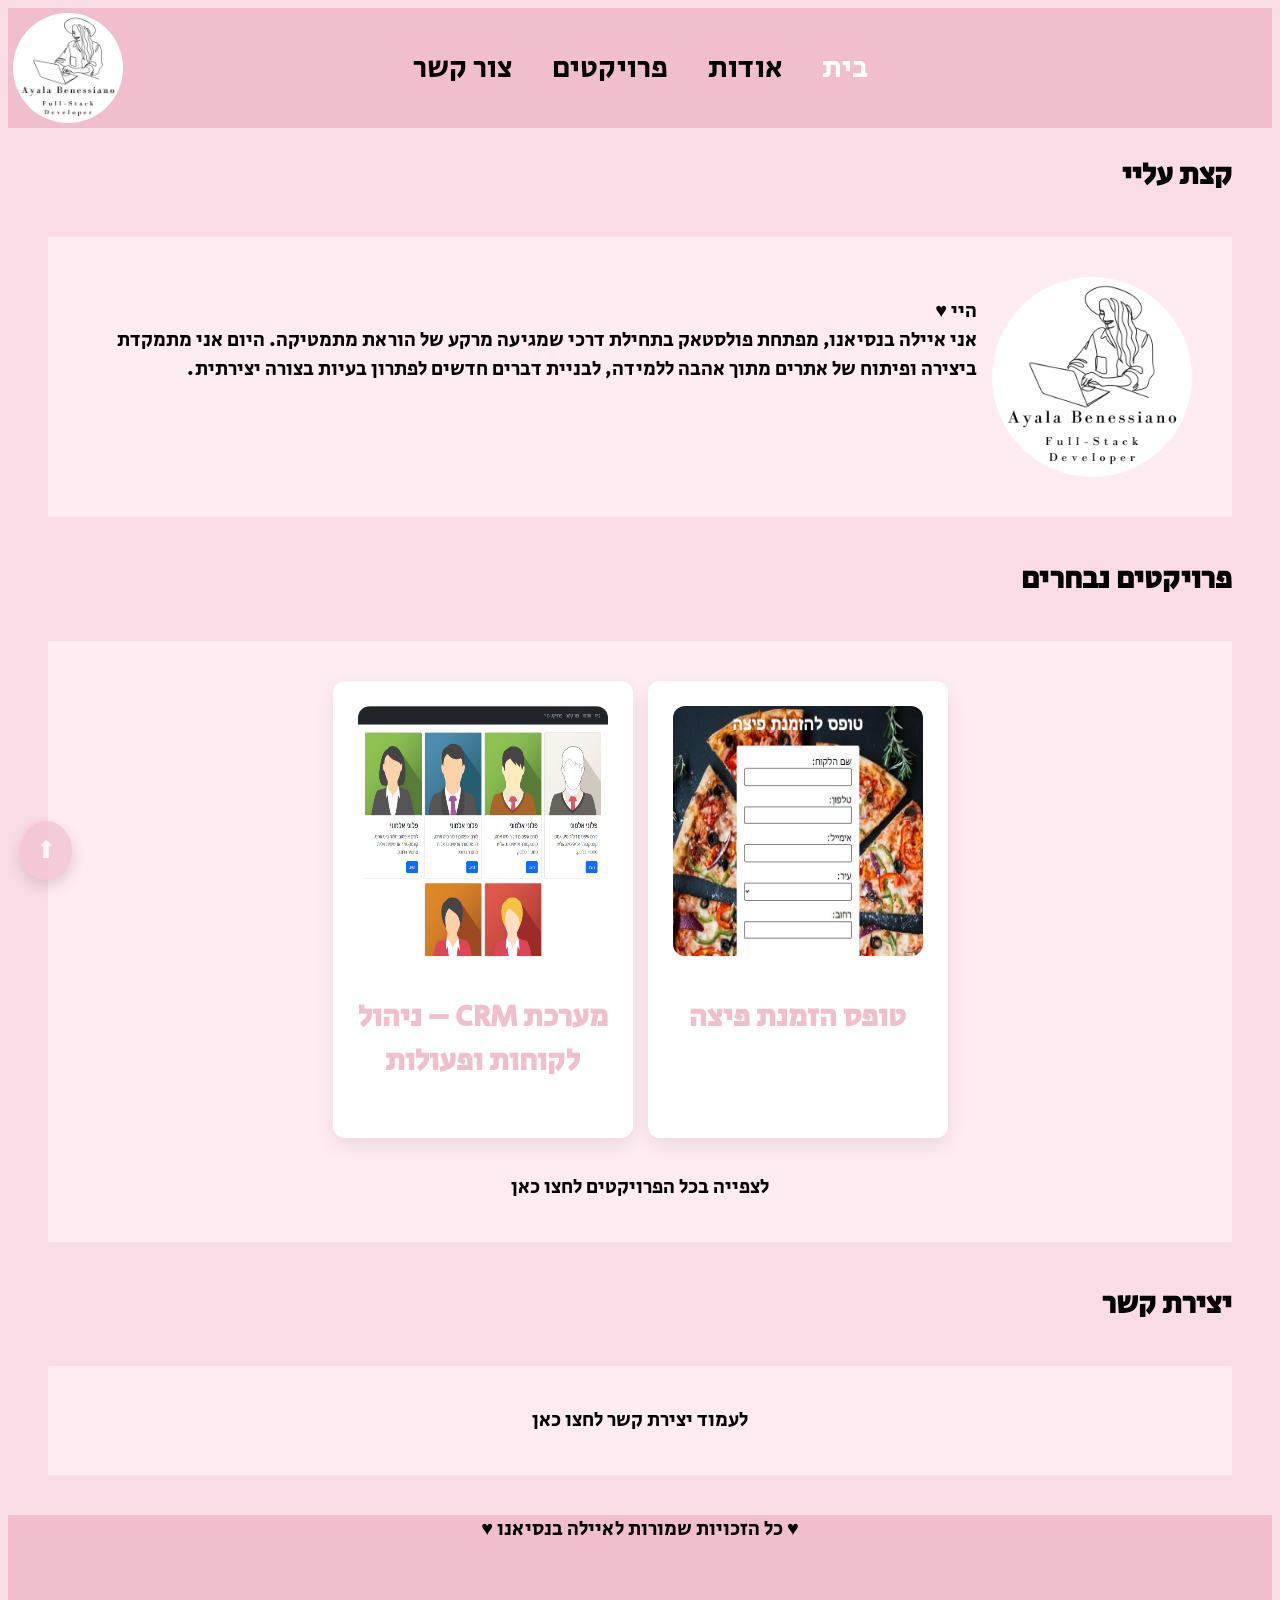
<file: practice/index.html>
<!DOCTYPE html>
<html lang="en">
<head>
    <meta charset="UTF-8">
    <meta name="viewport" content="width=device-width, initial-scale=1.0">
    <title>portfolio</title>
    <link rel="stylesheet" href="style.css">
</head>
<body id="top">
    <header>
        <input type="checkbox" id="menu-toggle">
        <label for="menu-toggle" class="menu-icon">☰</label>

        <nav class="main-nav">
            <ul>
                <li><a href="index.html" class="Current-page">בית</a></li>
                <li><a href="aboutpage.html">אודות</a></li>
                <li><a href="projectspage.html">פרויקטים</a></li>
                <li><a href="contactpage.html">צור קשר</a></li>
            </ul>
        </nav>
        <div class="logo">
            <img src="./media/logo.png" alt="לוגו">
        </div>
    </header>

    <main>

        <section>
            <h2>קצת עליי</h2>
            <div class="about-section section ">
                <img src="./media/logo.png" alt="תמונת פרופיל"> 
                <p>
                היי ♥
                <br>
                אני איילה בנסיאנו, 
                מפתחת פולסטאק בתחילת דרכי שמגיעה מרקע של הוראת מתמטיקה. 
                היום אני מתמקדת ביצירה ופיתוח של אתרים 
                מתוך אהבה ללמידה, לבניית דברים חדשים לפתרון בעיות בצורה יצירתית.
                </p>
            </div>
        </section>

        <section>
            <h2>פרויקטים נבחרים</h2>
            <div class="projects-section section">
                <div class="project-card">
                <a>
                    <img src="./media/forms2.JPG" alt="forms2">
                    <h3>טופס הזמנת פיצה</h3>
                </a>
                </div>

                <div class="project-card">
                <a >
                        <img src="./media/crm.JPG" alt="crm">
                    <h3>מערכת CRM – ניהול לקוחות ופעולות</h3>
                </a>
                </div>

                <a href="projectspage.html" class="link-to-projectspage">לצפייה בכל הפרויקטים לחצו כאן</a>
            </div>
        </section>
        
        <section>
            <h2>יצירת קשר</h2>
            <div class="contact-section section">
                <a href="contactpage.html">לעמוד יצירת קשר לחצו כאן</a>
            </div>
        </section>
    </main>
  

<footer>
        <p>♥ כל הזכויות שמורות לאיילה בנסיאנו ♥
        </p>
</footer>

<a href="#top" class="back-to-top">⬆</a>

</body>
</html>
</file>
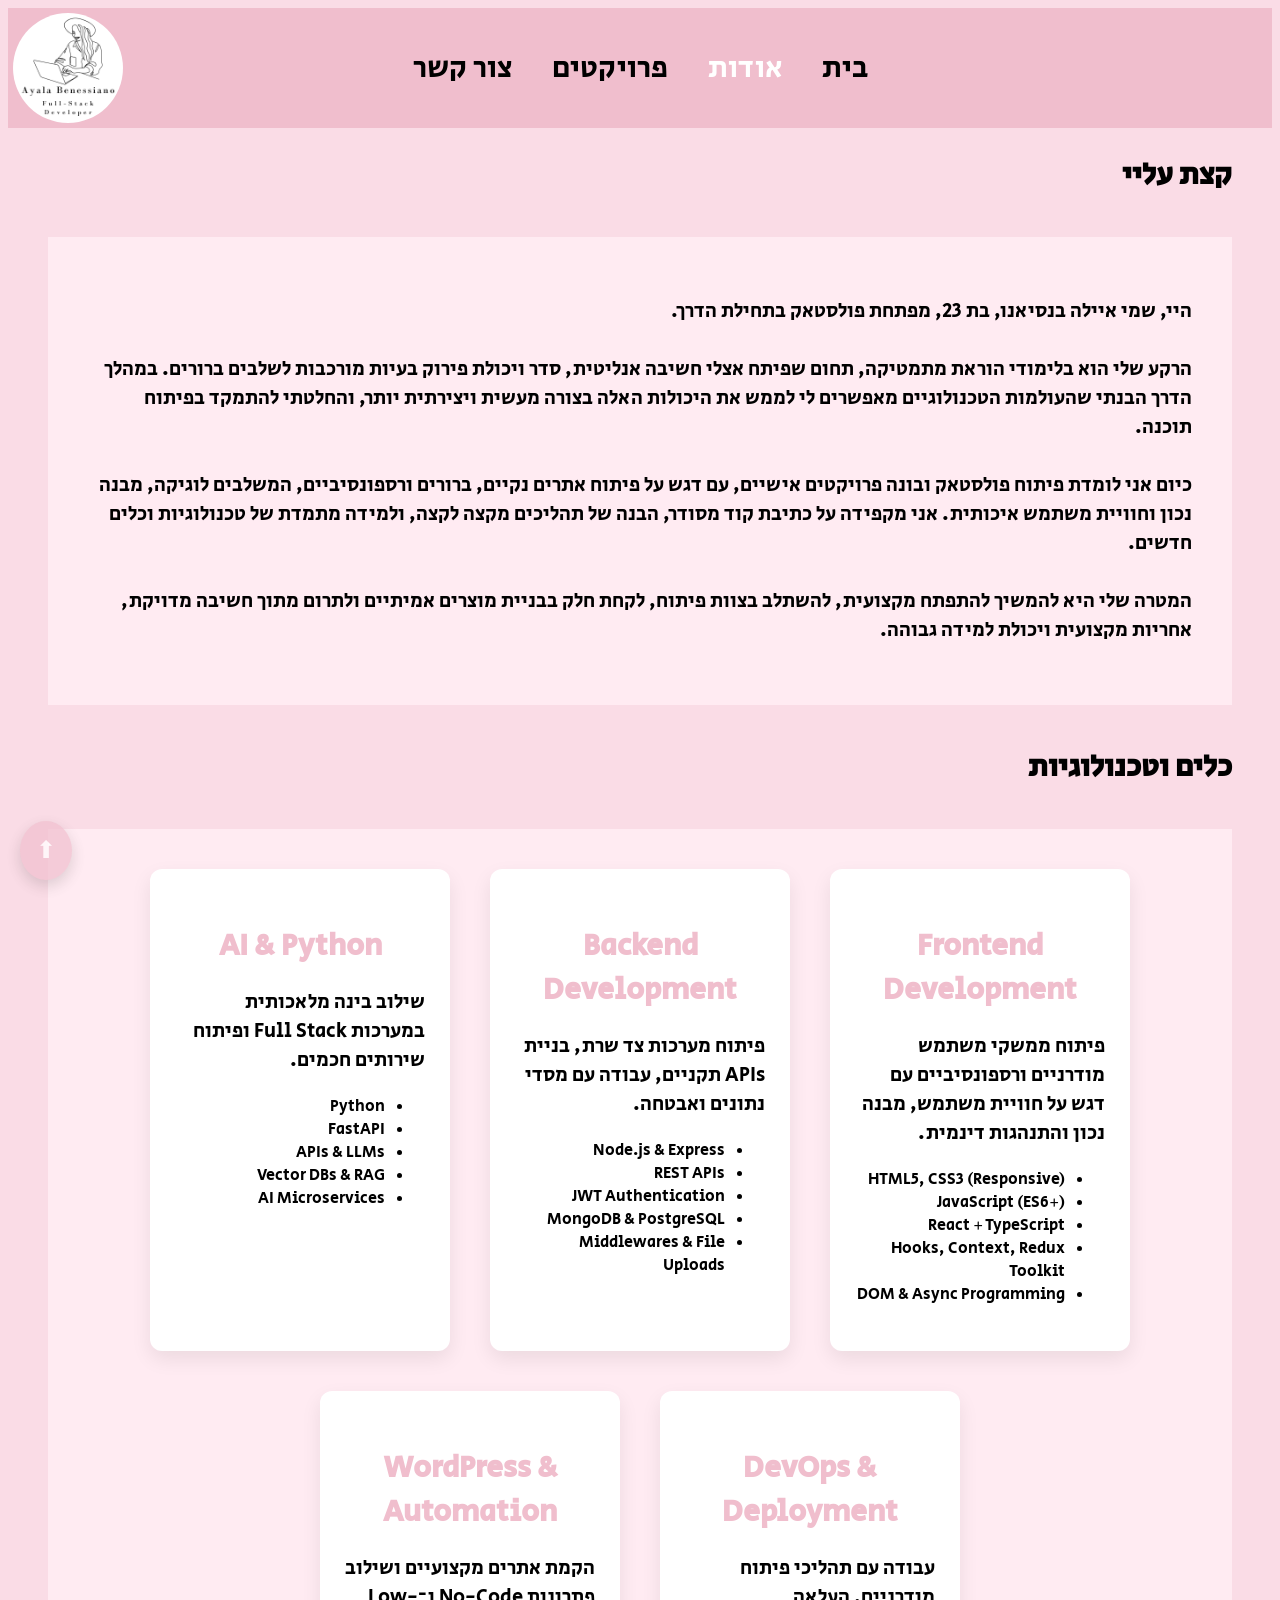
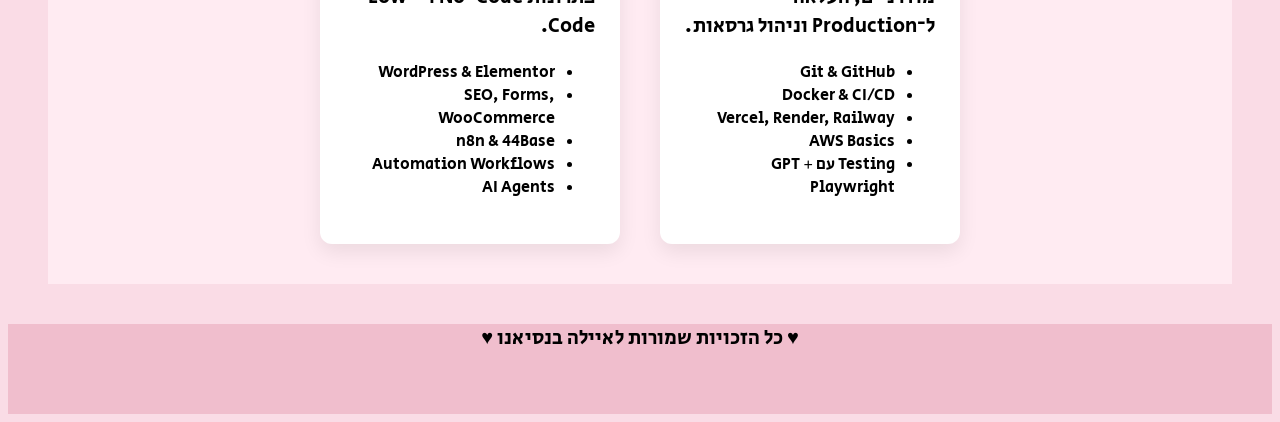
<file: practice/aboutpage.html>
<!DOCTYPE html>
<html lang="en">
<head>
    <meta charset="UTF-8">
    <meta name="viewport" content="width=device-width, initial-scale=1.0">
    <title>portfolio</title>
    <link rel="stylesheet" href="style.css">
</head>
<body id="top">
    <header>
        <input type="checkbox" id="menu-toggle">
        <label for="menu-toggle" class="menu-icon">☰</label>

        <nav class="main-nav">
            <ul>
                <li><a href="index.html">בית</a></li>
                <li><a href="aboutpage.html" class="Current-page">אודות</a></li>
                <li><a href="projectspage.html">פרויקטים</a></li>
                <li><a href="contactpage.html">צור קשר</a></li>
            </ul>
        </nav>
        <div class="logo">
            <img src="./media/logo.png" alt="לוגו">
        </div>
    </header>


    <main>
    <h2>קצת עליי</h2>
    <section  class="about-section aboutpage section">

        <div>
            <p>
                היי, שמי איילה בנסיאנו, בת 23, מפתחת פולסטאק בתחילת הדרך.
                <br><br>
                הרקע שלי הוא בלימודי הוראת מתמטיקה, תחום שפיתח אצלי חשיבה אנליטית, סדר ויכולת פירוק בעיות מורכבות לשלבים ברורים. במהלך הדרך הבנתי שהעולמות הטכנולוגיים מאפשרים לי לממש את היכולות האלה בצורה מעשית ויצירתית יותר, והחלטתי להתמקד בפיתוח תוכנה.
                <br><br>
                כיום אני לומדת פיתוח פולסטאק ובונה פרויקטים אישיים, עם דגש על פיתוח אתרים נקיים, ברורים ורספונסיביים, המשלבים לוגיקה, מבנה נכון וחוויית משתמש איכותית. אני מקפידה על כתיבת קוד מסודר, הבנה של תהליכים מקצה לקצה, ולמידה מתמדת של טכנולוגיות וכלים חדשים.
                <br><br>
                המטרה שלי היא להמשיך להתפתח מקצועית, להשתלב בצוות פיתוח, לקחת חלק בבניית מוצרים אמיתיים ולתרום מתוך חשיבה מדויקת, אחריות מקצועית ויכולת למידה גבוהה.
            </p>
        </div>
    </section>

    <h2>כלים וטכנולוגיות</h2>
    <section class="skills-section section">

            <div class="skill-card">
                <h3>Frontend Development</h3>
                <p>
                    פיתוח ממשקי משתמש מודרניים ורספונסיביים עם דגש על חוויית משתמש,
                    מבנה נכון והתנהגות דינמית.
                </p>
                <ul>
                    <li>HTML5, CSS3 (Responsive)</li>
                    <li>JavaScript (ES6+)</li>
                    <li>React + TypeScript</li>
                    <li>Hooks, Context, Redux Toolkit</li>
                    <li>DOM & Async Programming</li>
                </ul>
            </div>

            <div class="skill-card">
                <h3>Backend Development</h3>
                <p>
                    פיתוח מערכות צד שרת, בניית APIs תקניים,
                    עבודה עם מסדי נתונים ואבטחה.
                </p>
                <ul>
                    <li>Node.js & Express</li>
                    <li>REST APIs</li>
                    <li>JWT Authentication</li>
                    <li>MongoDB & PostgreSQL</li>
                    <li>Middlewares & File Uploads</li>
                </ul>
            </div>

            <div class="skill-card">
                <h3>AI & Python</h3>
                <p>
                    שילוב בינה מלאכותית במערכות Full Stack
                    ופיתוח שירותים חכמים.
                </p>
                <ul>
                    <li>Python</li>
                    <li>FastAPI</li>
                    <li>APIs & LLMs</li>
                    <li>Vector DBs & RAG</li>
                    <li>AI Microservices</li>
                </ul>
            </div>

            <div class="skill-card">
                <h3>DevOps & Deployment</h3>
                <p>
                    עבודה עם תהליכי פיתוח מודרניים,
                    העלאה ל־Production וניהול גרסאות.
                </p>
                <ul>
                    <li>Git & GitHub</li>
                    <li>Docker & CI/CD</li>
                    <li>Vercel, Render, Railway</li>
                    <li>AWS Basics</li>
                    <li>Testing עם GPT + Playwright</li>
                </ul>
            </div>

            <div class="skill-card">
                <h3>WordPress & Automation</h3>
                <p>
                    הקמת אתרים מקצועיים ושילוב פתרונות
                    No-Code ו־Low-Code.
                </p>
                <ul>
                    <li>WordPress & Elementor</li>
                    <li>SEO, Forms, WooCommerce</li>
                    <li>n8n & 44Base</li>
                    <li>Automation Workflows</li>
                    <li>AI Agents</li>
                </ul>
            </div>

    </section>

    
    </main>
  

<footer>
        <p>♥ כל הזכויות שמורות לאיילה בנסיאנו ♥</p>
</footer>

<a href="#top" class="back-to-top">⬆</a>

</body>
</html>
</file>
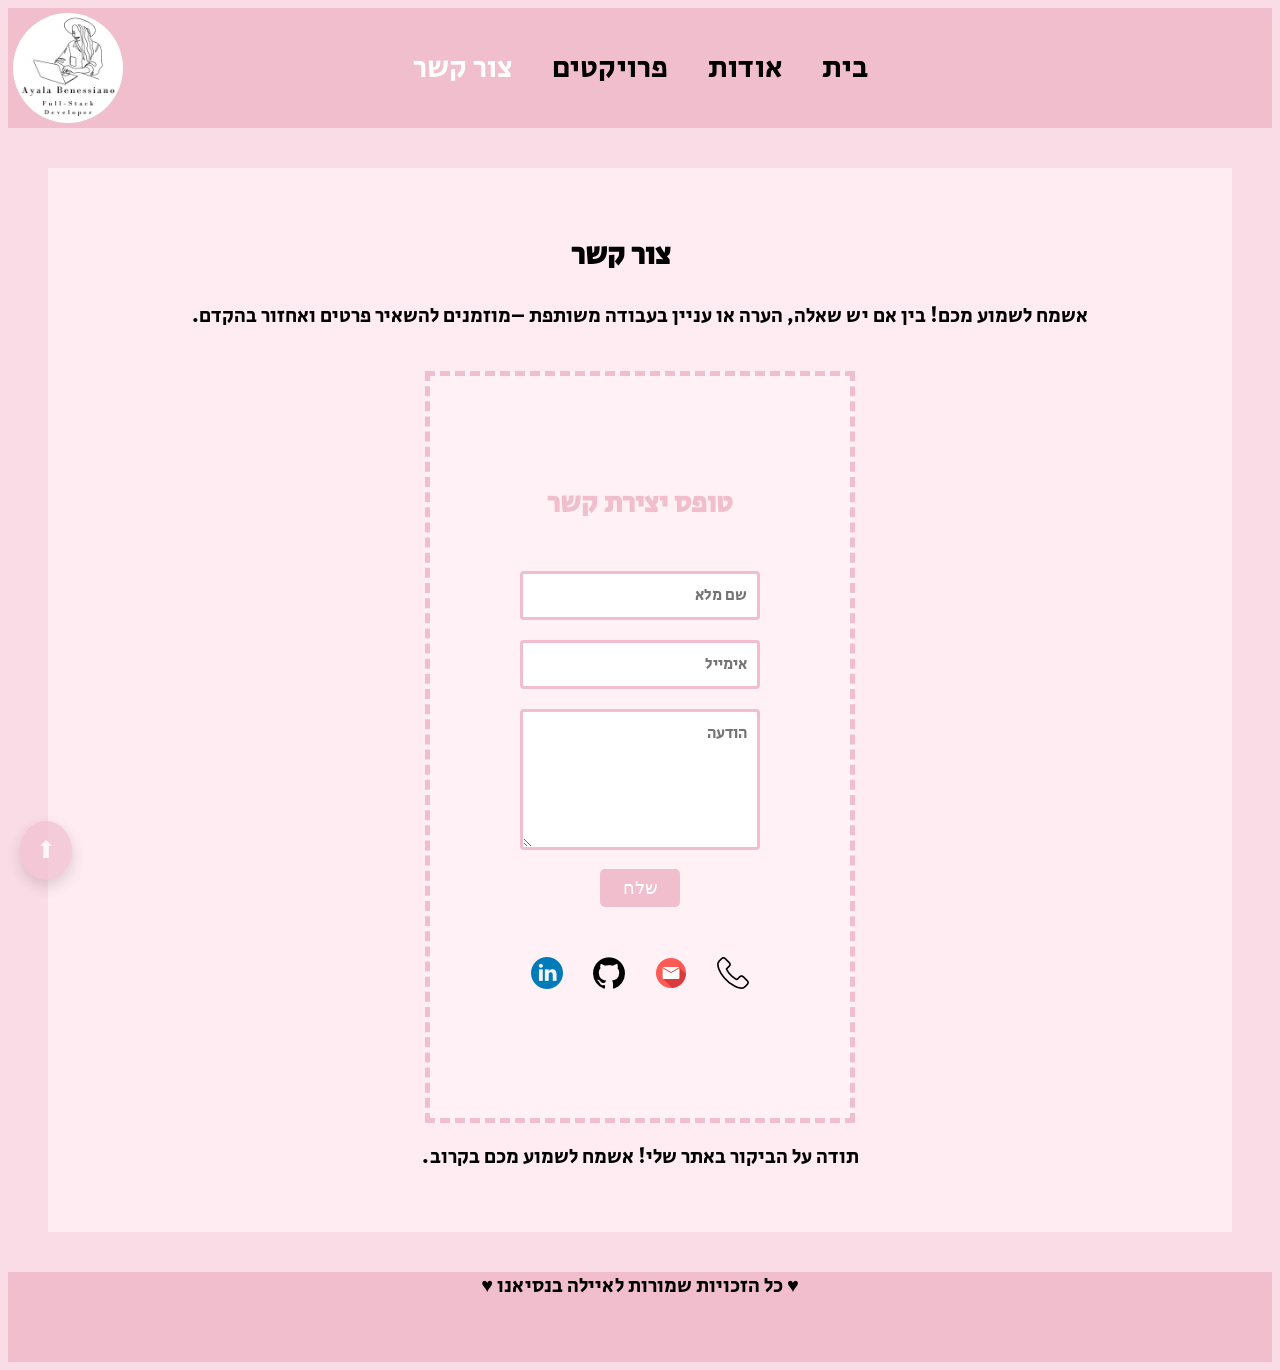
<file: practice/contactpage.html>
<!DOCTYPE html>
<html lang="en">
<head>
    <meta charset="UTF-8">
    <meta name="viewport" content="width=device-width, initial-scale=1.0">
    <title>portfolio</title>
    <link rel="stylesheet" href="style.css">
</head>
<body id="top">
    <header>
        <input type="checkbox" id="menu-toggle">
        <label for="menu-toggle" class="menu-icon">☰</label>

        <nav class="main-nav">
            <ul>
                <li><a href="index.html">בית</a></li>
                <li><a href="aboutpage.html">אודות</a></li>
                <li><a href="projectspage.html">פרויקטים</a></li>
                <li><a href="contactpage.html" class="Current-page">צור קשר</a></li>
            </ul>
        </nav>
        <div class="logo">
            <img src="./media/logo.png" alt="לוגו">
        </div>
    </header>


    <main>
        <div class="contact-section section">
            <h2>צור קשר</h2>
            <p>
            אשמח לשמוע מכם! בין אם יש שאלה, הערה או עניין בעבודה משותפת –מוזמנים להשאיר פרטים ואחזור בהקדם.
            </p>
            <div class="contact-form">
                <form action="https://formspree.io/f/mayvlrpl" method="POST">
                    <div>
                        <h4>טופס יצירת קשר</h4>
                        <input type="text" placeholder="שם מלא" required>
                    </div>
                    
                    <div>
                        <input type="email" placeholder="אימייל" required>
                    </div>

                    <div>
                        <textarea rows="5" placeholder="הודעה" required></textarea>
                    </div>

                    <button type="submit">שלח</button>
                </form>

                <ul class="contact-icons">
                    <li>
                        <a href="tel:0533247922">
                            <img src="./media/telephone.png" alt="phone logo">
                        </a>
                    </li>
                    <li>
                        <a href="mailto:ayalab2502@gmail.com">
                            <img src="./media/mail.png" alt="mail logo">
                        </a>
                    </li>
                    <li>
                        <a href="https://github.com/ayalab2502/------">
                            <img src="./media/github.png" alt="github logo">
                        </a>
                    </li>
                    <li>
                        <a href="https://www.linkedin.com/in/%D7%90%D7%99%D7%99%D7%9C%D7%94-%D7%91%D7%A0%D7%A1%D7%99%D7%90%D7%A0%D7%95-05519a382/">
                            <img src="./media/linkedin.png" alt="linkedin logo">
                        </a>
                    </li>
                </ul>

            </div>


            <p>
            תודה על הביקור באתר שלי! אשמח לשמוע מכם בקרוב.
            </p>
        </div>
    </main>
  

<footer>
        <p>♥ כל הזכויות שמורות לאיילה בנסיאנו ♥</p>
</footer>

<a href="#top" class="back-to-top">⬆</a>

</body>
</html>
</file>
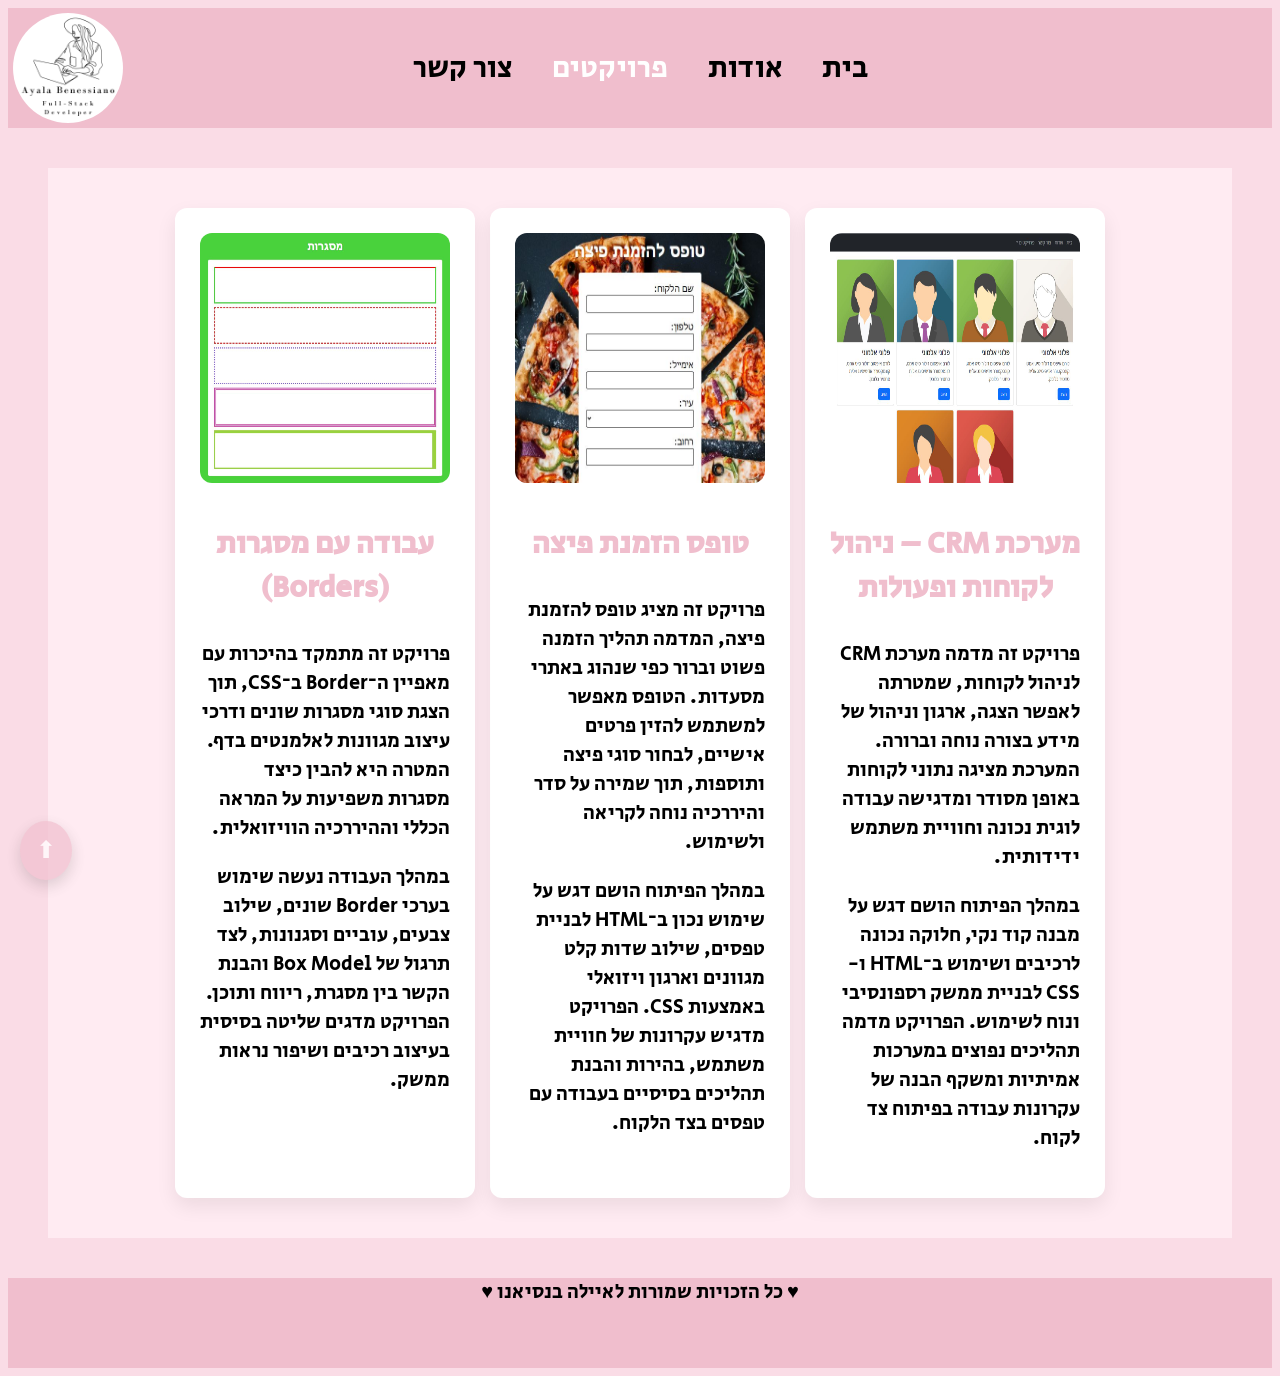
<file: practice/projectspage.html>
<!DOCTYPE html>
<html lang="en">
<head>
    <meta charset="UTF-8">
    <meta name="viewport" content="width=device-width, initial-scale=1.0">
    <title>portfolio</title>
    <link rel="stylesheet" href="style.css">
</head>
<body id="top">
    <header>
        <input type="checkbox" id="menu-toggle">
        <label for="menu-toggle" class="menu-icon">☰</label>

        <nav class="main-nav">
           <ul>
                <li><a href="index.html">בית</a></li>
                <li><a href="aboutpage.html">אודות</a></li>
                <li><a href="projectspage.html" class="Current-page">פרויקטים</a></li>
                <li><a href="contactpage.html">צור קשר</a></li>
            </ul>
        </nav>
        <div class="logo">
            <img src="./media/logo.png" alt="לוגו">
        </div>
    </header>


    <main>

        <div class="projects-section projectspage section">
            <div class="project-card">
                <a>
                        <img src="./media/crm.JPG" alt="crm">
                    <h3>מערכת CRM – ניהול לקוחות ופעולות</h3>
                </a>
                <p>
                    פרויקט זה מדמה מערכת CRM לניהול לקוחות, שמטרתה לאפשר הצגה, ארגון וניהול של מידע בצורה נוחה וברורה.
                    המערכת מציגה נתוני לקוחות באופן מסודר ומדגישה עבודה לוגית נכונה וחוויית משתמש ידידותית.
                </p>

                <p>
                    במהלך הפיתוח הושם דגש על מבנה קוד נקי, חלוקה נכונה לרכיבים ושימוש ב־HTML ו-CSS
                    לבניית ממשק רספונסיבי ונוח לשימוש. הפרויקט מדמה תהליכים נפוצים במערכות אמיתיות
                    ומשקף הבנה של עקרונות עבודה בפיתוח צד לקוח.
                </p>
            </div>
            
            <div class="project-card">
                <a>
                    <img src="./media/forms2.JPG" alt="forms2">
                    <h3>טופס הזמנת פיצה</h3>
                </a>
                <p>
                    פרויקט זה מציג טופס להזמנת פיצה, המדמה תהליך הזמנה פשוט וברור כפי שנהוג באתרי מסעדות.
                    הטופס מאפשר למשתמש להזין פרטים אישיים, לבחור סוגי פיצה ותוספות,
                    תוך שמירה על סדר והיררכיה נוחה לקריאה ולשימוש.
                </p>

                <p>
                    במהלך הפיתוח הושם דגש על שימוש נכון ב־HTML לבניית טפסים,
                    שילוב שדות קלט מגוונים וארגון ויזואלי באמצעות CSS.
                    הפרויקט מדגיש עקרונות של חוויית משתמש, בהירות והבנת תהליכים בסיסיים
                    בעבודה עם טפסים בצד הלקוח.
                </p>
            </div>

            <div class="project-card">
                <a >
                    <img src="./media/borders.JPG" alt="borders">
                    <h3>עבודה עם מסגרות (Borders)</h3>
                </a>
                <p>
                    פרויקט זה מתמקד בהיכרות עם מאפיין ה־Border ב־CSS,
                    תוך הצגת סוגי מסגרות שונים ודרכי עיצוב מגוונות לאלמנטים בדף.
                    המטרה היא להבין כיצד מסגרות משפיעות על המראה הכללי וההיררכיה הוויזואלית.
                </p>

                <p>
                    במהלך העבודה נעשה שימוש בערכי Border שונים,
                    שילוב צבעים, עוביים וסגנונות,
                    לצד תרגול של Box Model והבנת הקשר בין מסגרת, ריווח ותוכן.
                    הפרויקט מדגים שליטה בסיסית בעיצוב רכיבים ושיפור נראות ממשק.
                </p>
            </div>


        </div>
    
    </main>
  

<footer>
        <p>♥ כל הזכויות שמורות לאיילה בנסיאנו ♥</p>
</footer>

<a href="#top" class="back-to-top">⬆</a>

</body>
</html>
</file>
<file: practice/style.css>
@import url('https://fonts.googleapis.com/css2?family=Secular+One&display=swap');

html {
    scroll-behavior: smooth;
}

body {
    direction: rtl;
    background-color: rgb(250, 220, 230);
    color: black;
    font-size: 20px;
    font-family: "Secular One", sans-serif;
}

a {
    text-decoration: none;
    color: black;
    font-size: 20px;
}

header {
    display: flex;
    justify-content: center; 
    align-items: center;
    position: relative;
    height: 120px;
    background-color: rgb(240, 190, 205);
}

nav ul {
    display: flex;
    gap: 40px;
    list-style: none;
    margin: 0;
    padding: 0;
}

nav a {
    font-size: 30px;
}

.Current-page {
    color: white;
}

.logo {
    position: absolute;
    left: 5px;
    top: 5px;
}

.logo img {
    width: 110px;
    border-radius: 50%;
}

#menu-toggle {
    display: none;
}

.menu-icon {
    display: none;
    user-select: none;

}

.main-nav ul {
    list-style: none;
    display: flex;
    gap: 40px;
    justify-content: center;
}

h1 {
    font-size: 40px;
    text-align: center;
    padding-top: 40px;
}

h2 {
    font-size: 30px;
    margin-right: 40px;
}

h3 {
    font-size: 30px;
    text-align: center;

}

h4 {
    font-size: 28px;
}

.about-section {
    display: flex;
    justify-content: center;
    gap: 15px;
    background-color: rgb(255, 235, 242);
    padding: 40px;
    margin: 40px;
}
.about-section img {
    width: 200px;
    height: 200px;
    border-radius: 50%;
}

.skills-section {
    display: flex;
    flex-wrap: wrap;
    justify-content: center;
    gap: 40px;
    background-color: rgb(255, 235, 242);
    padding: 40px;
    margin: 40px;
}

.skill-card {
    width: 250px;
    background-color: white;
    padding: 25px;
    border-radius: 12px;
    box-shadow: 0 8px 20px rgba(0,0,0,0.08);
}

.skill-card:hover {
    transform: translateY(-5px);
    box-shadow: 0 12px 28px rgba(0,0,0,0.15);
}

.skill-card h3 {
    margin-bottom: 10px;
    color: rgb(240, 190, 205);
}

.skill-card li {
    font-size: 16px;
}

.projects-section {
    display: flex;
    flex-wrap: wrap;
    justify-content: center;
    gap: 15px;
    background-color: rgb(255, 235, 242);
    padding: 40px;
    margin: 40px;
}

.project-card {
    width: 250px;
    background-color: white;
    padding: 25px;
    border-radius: 12px;
    box-shadow: 0 8px 20px rgba(0,0,0,0.08);
}

.project-card:hover {
    transform: translateY(-5px);
    box-shadow: 0 12px 28px rgba(0,0,0,0.15);
}

.project-card img {
    width: 100%;
    height: 250px;
    border-radius: 12px;
}

.project-card a {
    margin-bottom: 10px;
    color: rgb(240, 190, 205); 
}

.link-to-projectspage {
    width: 100%;
    text-align: center;
    margin-top: 20px;
}

.contact-section {
    background-color: rgb(255, 235, 242);
    padding: 40px;
    margin: 40px;
    text-align: center;
}

.contact-form {
    border: 5px dashed rgb(240, 190, 205);
    width: 400px;
    max-width: 90%;
    margin: 0 auto;
    margin-top: 40px;
    padding: 70px 10px;
    background-color: rgb(255, 241, 246);
    color: rgb(240, 190, 205);
}

.contact-form input ,.contact-form textarea {
    width: 60%;
    border-radius: 4px;
    margin: 10px 0;
    padding: 10px;
    border: 3px solid rgb(240, 190, 205);
    font-size: 16px;
    box-sizing: border-box;
    font-family: "Secular One", sans-serif;
}

button {
    width: 20%;
    font-size: 18px;
    padding: 8px;
    background-color: rgb(240, 190, 205);
    color: white;
    border: 0;
    border-radius: 5px;
}

.contact-icons {
    list-style: none;
    display: flex;
    justify-content: center;
    gap: 30px;
    padding: 30px 0;
}

footer {
    height: 90px;
    width: 100%;
    background-color: rgb(240, 190, 205);
    color: black;
    text-align: center;
    font-size: 20px;
}

.back-to-top {
    position: fixed;
    bottom: 20px;
    left: 20px;
    background-color: rgb(240, 190, 205);
    color: white;
    padding: 12px 16px;
    border-radius: 50%;
    text-decoration: none;
    font-size: 24px;
    box-shadow: 0 6px 16px rgba(0,0,0,0.2);
    opacity: 0.7;
    transition: background-color 0.3s, transform 0.3s, opacity 0.3s;
    z-index: 1000;
}

.back-to-top:hover {
    background-color: rgb(220, 160, 185);
    transform: translateY(-3px);
    opacity: 1;
}


@media (max-width: 768px) {

.menu-icon {
    display: block;
    font-size: 30px;
    cursor: pointer;
    position: absolute;
    right: 20px;
    top: 20px;
    z-index: 1001;
}

.main-nav {
    position: fixed;
    top: 0;
    right: -250px;
    width: 250px;
    height: 100vh;
    background-color: rgb(240, 190, 205);
    transition: right 0.3s ease;
}

.main-nav ul {
    flex-direction: column;
    padding: 80px 20px;
    gap: 25px;
}

#menu-toggle:checked + .menu-icon + .main-nav {
    right: 0;
}

.section {
    margin-left: 0;
    margin-right: 0;
}

h1,h2 {
    margin-right: 0;
    text-align: center;
}

.about-section {
    flex-wrap: wrap;
}
}
</file>
